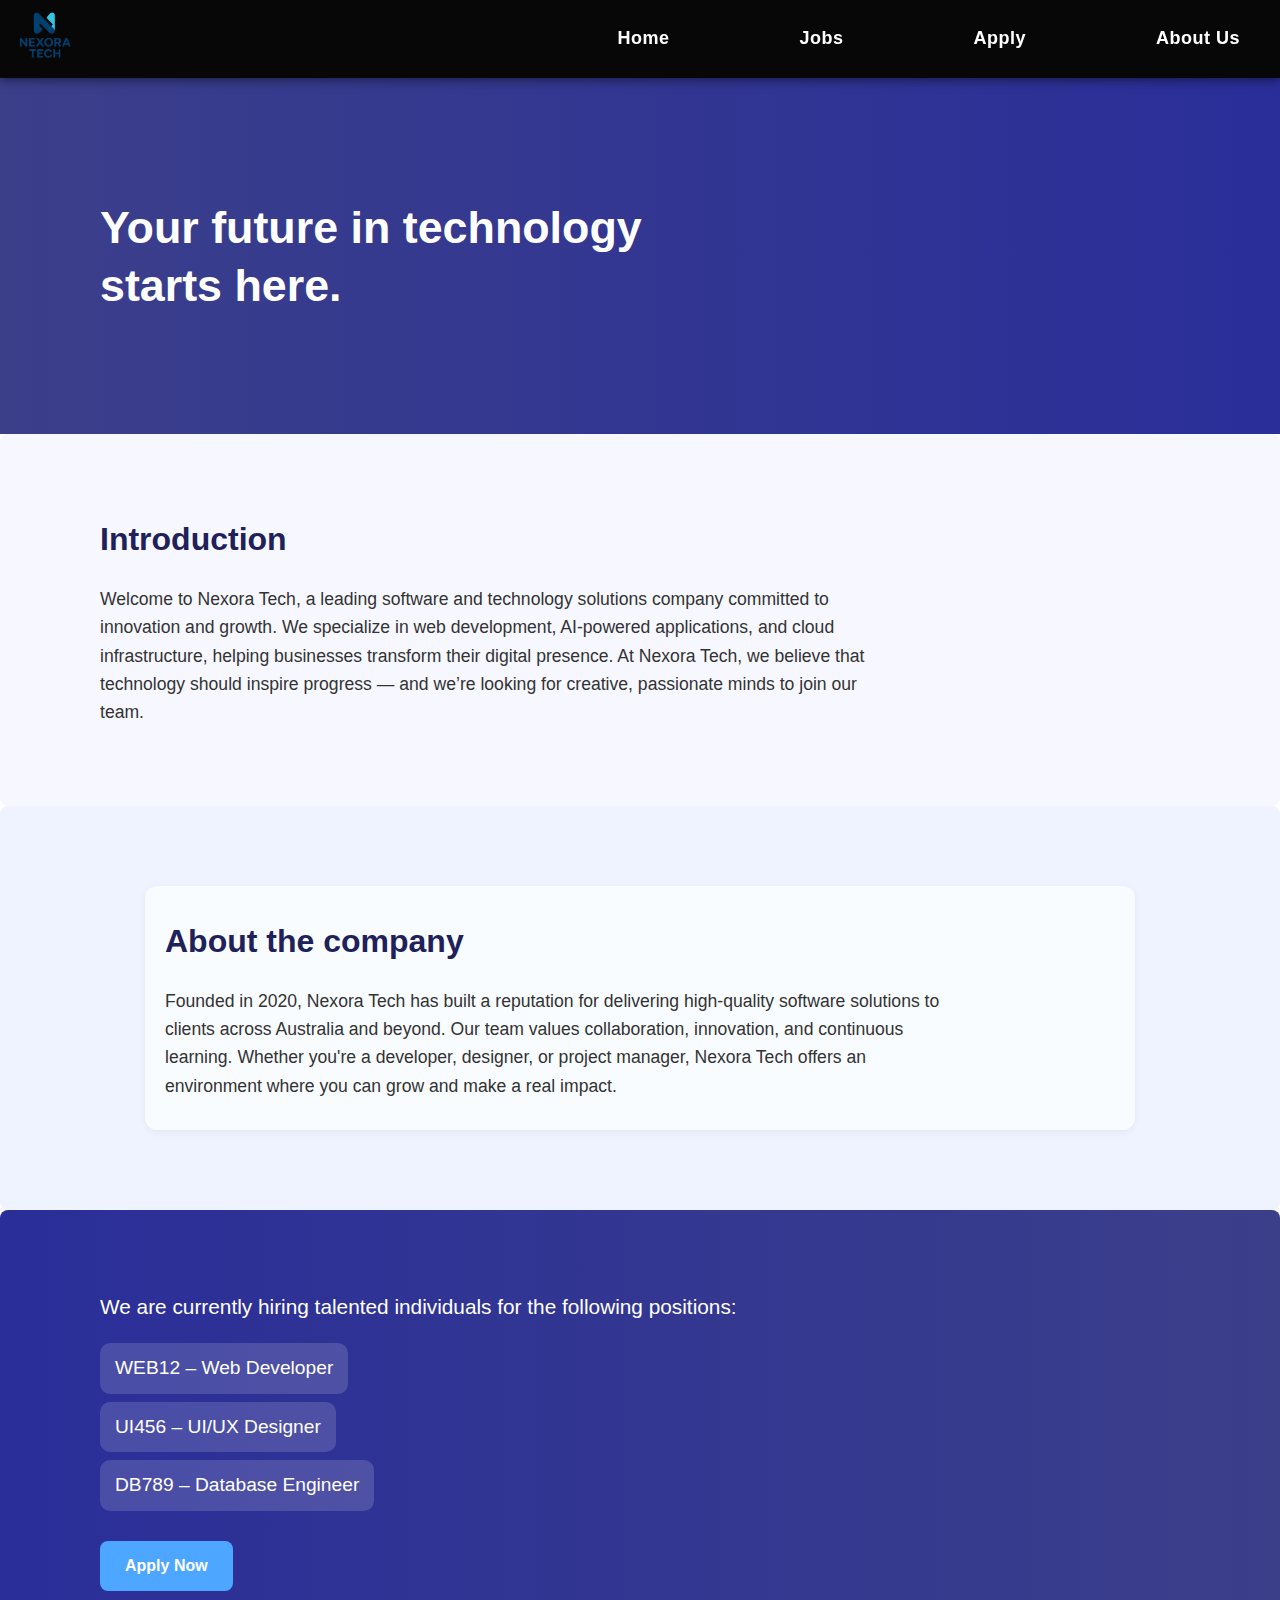
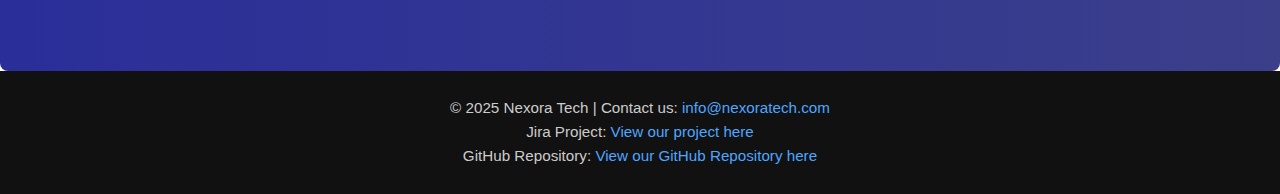
<file: project1/index.html>
<!DOCTYPE html>
<html lang="en">
<head>
  <meta charset="UTF-8">
  <meta name="viewport" content="width=device-width, initial-scale=1.0">
  <title>Nexora Tech</title>
  <link rel="stylesheet" href="../styles/styles.css">
</head>
<body>
  <!-- Navbar -->
  <header class="navbar">
    <div class="logo">
      <img src="../images/logo.png" alt="Nexora Tech Logo">
    </div>
    <nav class="nav-links">
      <a href="index.html">Home</a>
      <a href="jobs.html">Jobs</a>
      <a href="apply.html">Apply</a>
      <a href="about.html">About Us</a>
    </nav>
  </header>
  <!-- NỘI DUNG DƯỚI NÀYYYYY -->
  <main>
  <!--slogan -->
  <section id="slogan">
    <div class="slogan">
    <h1>Your future in technology starts here.</h1>
    </div>
  </section>

  <!-- intro -->
  <section id="IntroHeading">
    <div class="IntroHead">
    <h2>Introduction</h2>
    <p>Welcome to Nexora Tech, a leading software and technology solutions company committed to innovation and growth.
      We specialize in web development, AI-powered applications, and cloud infrastructure, helping businesses transform their digital presence.
      At Nexora Tech, we believe that technology should inspire progress — and we’re looking for creative, passionate minds to join our team.
    </p>
     </div>
  </section>

  <!--about-->
  <section id="AboutHeading">
    <div class="ABHead">
    <h2> About the company</h2>
    <p>
      Founded in 2020, Nexora Tech has built a reputation for delivering high-quality software solutions to clients across Australia and beyond.
      Our team values collaboration, innovation, and continuous learning. Whether you're a developer, designer, or project manager, Nexora Tech offers an environment where you can grow and make a real impact.
    </p>
    </div>
  </section>

  <!--Featured Job-->
  <section id="FeaturedJobHead">
  <div class="FjHead">
    <p>We are currently hiring talented individuals for the following positions:</p>

    <ul class="job-list">
      <li><a href="jobs.html#web"  >WEB12 – Web Developer</a></li>
      <li><a href="jobs.html#uiux" >UI456 – UI/UX Designer</a></li>
      <li><a href="jobs.html#db"   >DB789 – Database Engineer</a></li>
    </ul>
    <a href="apply.html" class="apply-btn">Apply Now</a>
  </div>
</section>

  <!-- Footer -->
  <footer>
    <p>© 2025 Nexora Tech | Contact us: <a href="mailto:info@nexoratech.com">info@nexoratech.com</a></p>
    <p>Jira Project: 
      <a href="https://leminh.atlassian.net/jira/software/projects/SCRUM/boards/1" target="_blank">View our project here</a>
    </p>
    <p>GitHub Repository: 
      <a href="https://github.com/WebTechnologyProject-Sep2025/projectpart1-groupass1-1-cos10026-1-group-3" target="_blank">View our GitHub Repository here</a>
    </p>
  </footer>
</main>
</body>
</html>
</file>
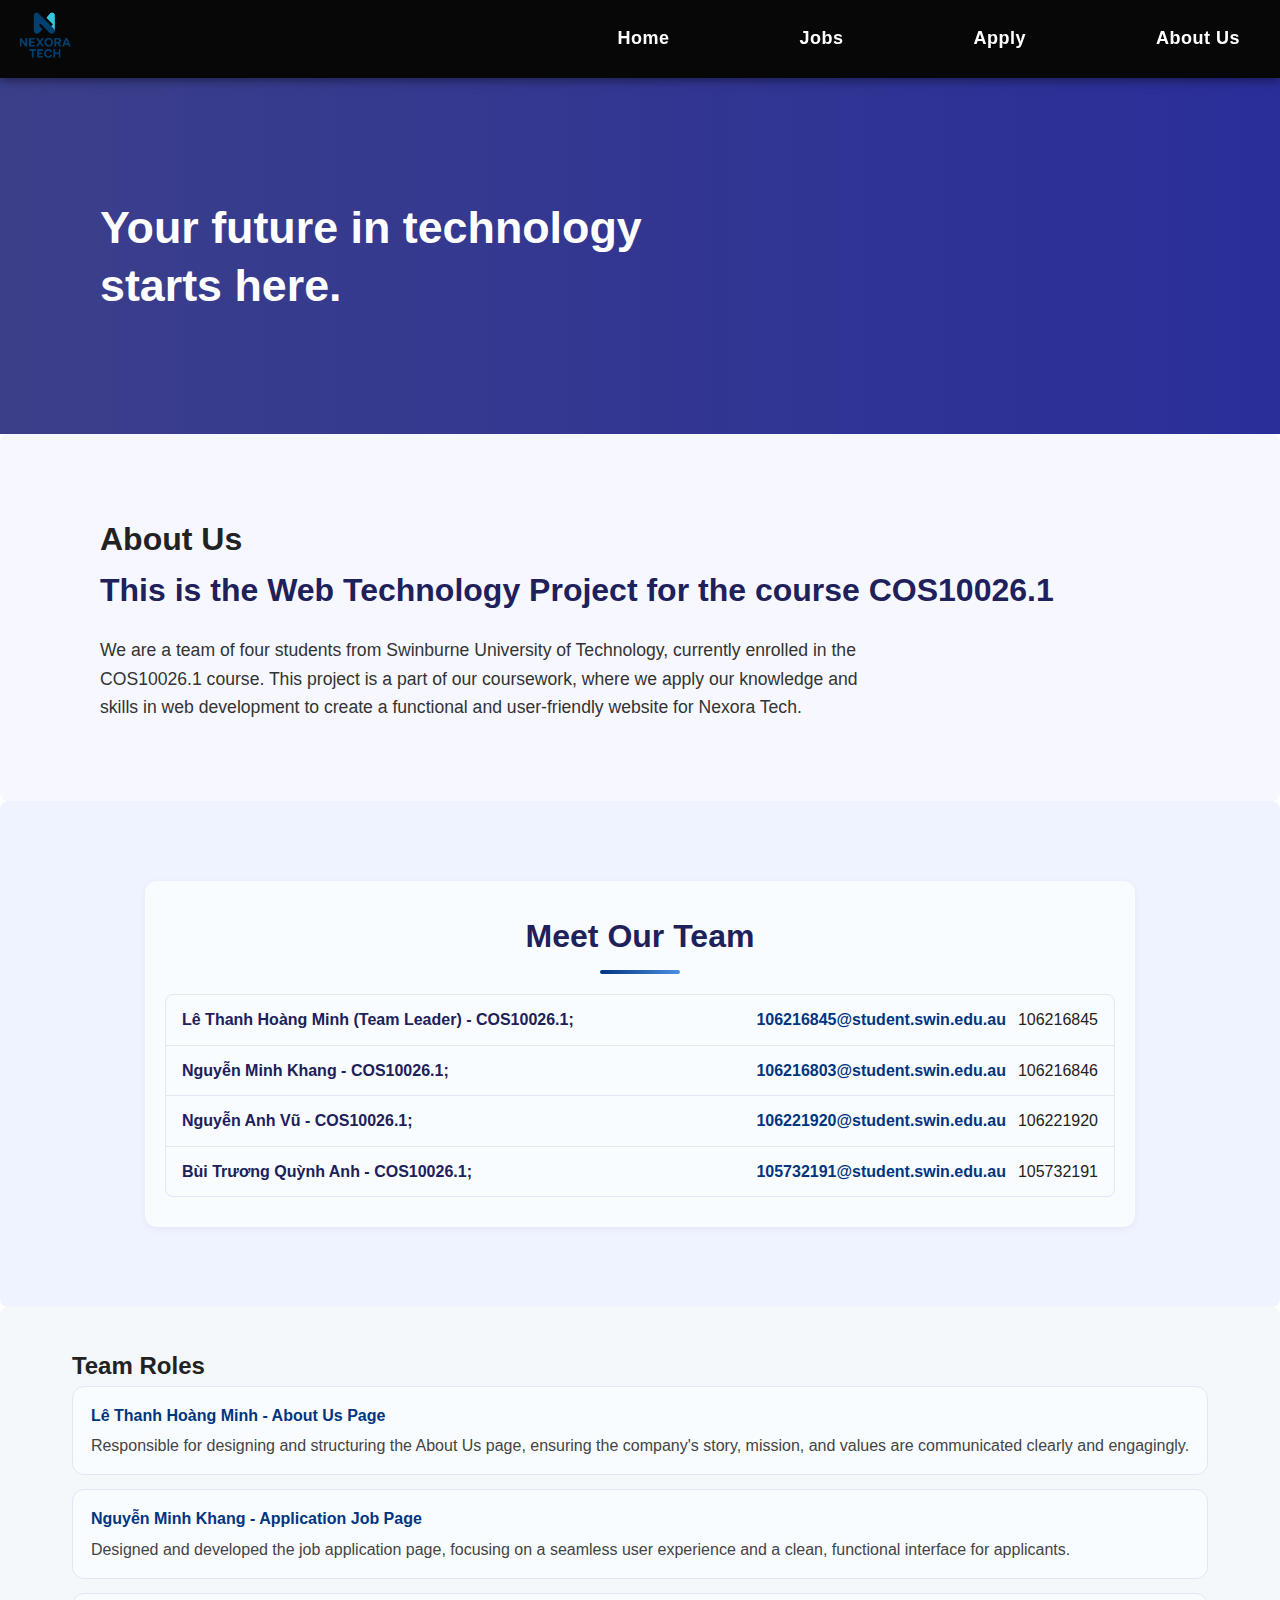
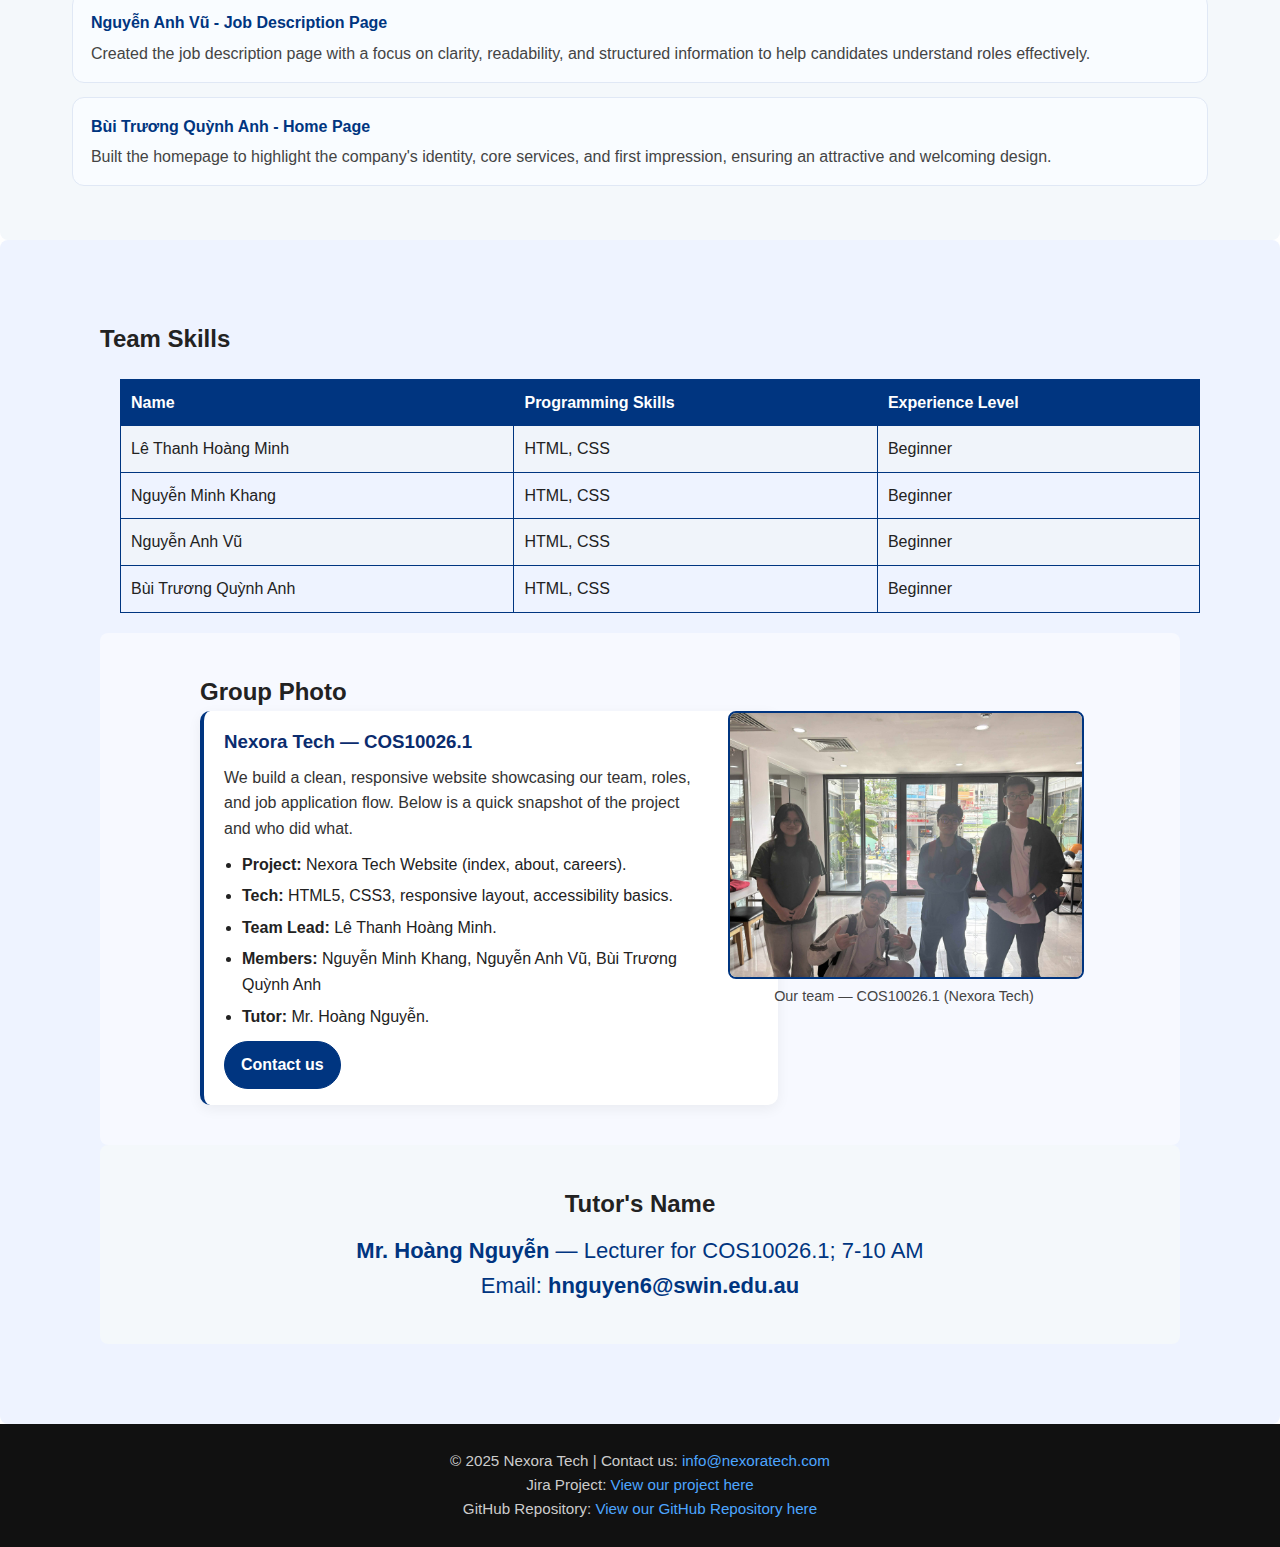
<file: project1/about.html>
<!DOCTYPE html>
<html lang="en">
<head>
  <meta charset="UTF-8">
  <meta name="viewport" content="width=device-width, initial-scale=1.0">
  <title>Nexora Tech</title>
  <link rel="stylesheet" href="../styles/styles.css">
</head>
<body>
  <!-- Navbar -->
  <header class="navbar">
    <div class="logo">
      <img src="../images/logo.png" alt="Nexora Tech Logo">
    </div>
    <nav class="nav-links">
      <a href="index.html">Home</a>
      <a href="jobs.html">Jobs</a>
      <a href="apply.html">Apply</a>
      <a href="about.html">About Us</a>
    </nav>
  </header>
  <!-- NỘI DUNG DƯỚI NÀYYYYY -->
  <main>
  <!--slogan -->
  <section id="slogan">
    <div class="slogan">
    <h1>Your future in technology starts here.</h1>
    </div>
  </section>
  <!-- intro -->
  <section id="IntroHeading">
    <div class="IntroHead">
    <h1>About Us</h1>
      <h2>This is the Web Technology Project for the course COS10026.1</h2>
      <p>We are a team of four students from Swinburne University of Technology, currently enrolled in the COS10026.1 course. This project is a part of our coursework, where we apply our knowledge and skills in web development to create a functional and user-friendly website for Nexora Tech.</p>
     </div>
  </section>
  <!--about-->
<section id="AboutHeading">
  <div class="ABHead">
    <h2 class="team-heading">Meet Our Team</h2>
    <ul class="team">
      <li>
        <span class="name">Lê Thanh Hoàng Minh (Team Leader) - COS10026.1;</span>
        <a href="mailto:106216845@student.swin.edu.au">106216845@student.swin.edu.au</a>
        <span class="student-id">106216845</span>
      </li>
      <li>
        <span class="name">Nguyễn Minh Khang - COS10026.1;</span>
        <a href="mailto:106216803@student.swin.edu.au">106216803@student.swin.edu.au</a>
        <span class="student-id">106216846</span>
      </li>
      <li>
        <span class="name">Nguyễn Anh Vũ - COS10026.1;</span>
        <a href="mailto:106221920@student.swin.edu.au">106221920@student.swin.edu.au</a>
        <span class="student-id">106221920</span>
      </li>
      <li>
        <span class="name">Bùi Trương Quỳnh Anh - COS10026.1;</span>
        <a href="mailto:105732191@student.swin.edu.au">105732191@student.swin.edu.au</a>
        <span class="student-id">105732191</span>
      </li>
    </ul>
  </div>
</section>
  <!--Featured Joba-->
<section class="team-roles-container">
  <div class="team-roles">
    <h2>Team Roles</h2>
    <dl>
      <div class="team-role">
        <dt>Lê Thanh Hoàng Minh - About Us Page</dt>
        <dd>Responsible for designing and structuring the About Us page, ensuring the company's story, mission, and values are communicated clearly and engagingly.</dd>
      </div>

      <div class="team-role">
        <dt>Nguyễn Minh Khang - Application Job Page</dt>
        <dd>Designed and developed the job application page, focusing on a seamless user experience and a clean, functional interface for applicants.</dd>
      </div>

      <div class="team-role">
        <dt>Nguyễn Anh Vũ - Job Description Page</dt>
        <dd>Created the job description page with a focus on clarity, readability, and structured information to help candidates understand roles effectively.</dd>
      </div>

      <div class="team-role">
        <dt>Bùi Trương Quỳnh Anh - Home Page</dt>
        <dd>Built the homepage to highlight the company's identity, core services, and first impression, ensuring an attractive and welcoming design.</dd>
      </div>
    </dl>
  </div>
</section>
  <!--Team Skills-->
<section id = "AboutHeading">
      <h2>Team Skills</h2>
      <table>
        <tr>
          <th>Name</th>
          <th>Programming Skills</th>
          <th>Experience Level</th>
        </tr>
        <tr>
          <td>Lê Thanh Hoàng Minh</td>
          <td>HTML, CSS</td>
          <td>Beginner</td>
        </tr>
        <tr>
          <td>Nguyễn Minh Khang</td>
          <td>HTML, CSS</td>
          <td>Beginner</td>
        </tr>
        <tr>
          <td>Nguyễn Anh Vũ</td>
          <td>HTML, CSS</td>
          <td>Beginner</td>
        </tr>
        <tr>
          <td>Bùi Trương Quỳnh Anh</td>
          <td>HTML, CSS</td>
          <td>Beginner</td>
        </tr>
      </table>
<!-- GROUP PHOTO -->
<section id="GroupPhoto" class="group-photo-section clearfix">
  <h2>Group Photo</h2>
  <figure class="group-figure">
    <img src="../images/group-photo.jpg" alt="Nexora Tech — Group Photo" loading="lazy">
    <figcaption>Our team — COS10026.1 (Nexora Tech)</figcaption>
  </figure>
  <div class="group-summary">
    <h3>Nexora Tech — COS10026.1</h3>
    <p>
      We build a clean, responsive website showcasing our team, roles, and job application flow.
      Below is a quick snapshot of the project and who did what.
    </p>
    <ul class="group-bullets">
      <li><strong>Project:</strong> Nexora Tech Website (index, about, careers).</li>
      <li><strong>Tech:</strong> HTML5, CSS3, responsive layout, accessibility basics.</li>
      <li><strong>Team Lead:</strong> Lê Thanh Hoàng Minh.</li>
      <li><strong>Members:</strong> Nguyễn Minh Khang, Nguyễn Anh Vũ, Bùi Trương Quỳnh Anh</li>
      <li><strong>Tutor:</strong> Mr. Hoàng Nguyễn.</li>
    </ul>
    <div class="group-cta">
      <a class="button-contact" href="mailto:106216845@student.swin.edu.au">Contact us</a>
    </div>
  </div>
</section>
  <!-- Tutor Info -->
<section class="tutor-container">
  <h2>Tutor's Name</h2>
  <p class="tutor">
    <strong>Mr. Hoàng Nguyễn</strong> — Lecturer for COS10026.1; 7-10 AM<br>
    Email: <a href="mailto:hnguyen6@swin.edu.au">hnguyen6@swin.edu.au</a>
  </p>
</section>
    </main>
  <!-- Footer -->
  <footer>
    <p>© 2025 Nexora Tech | Contact us: <a href="mailto:info@nexoratech.com">info@nexoratech.com</a></p>
    <p>Jira Project: 
      <a href="https://leminh.atlassian.net/jira/software/projects/SCRUM/boards/1" target="_blank">View our project here</a>
    </p>
    <p>GitHub Repository: 
      <a href="https://github.com/WebTechnologyProject-Sep2025/projectpart1-groupass1-1-cos10026-1-group-3" target="_blank">View our GitHub Repository here</a>
    </p>
  </footer>
</body>
</html>
</file>
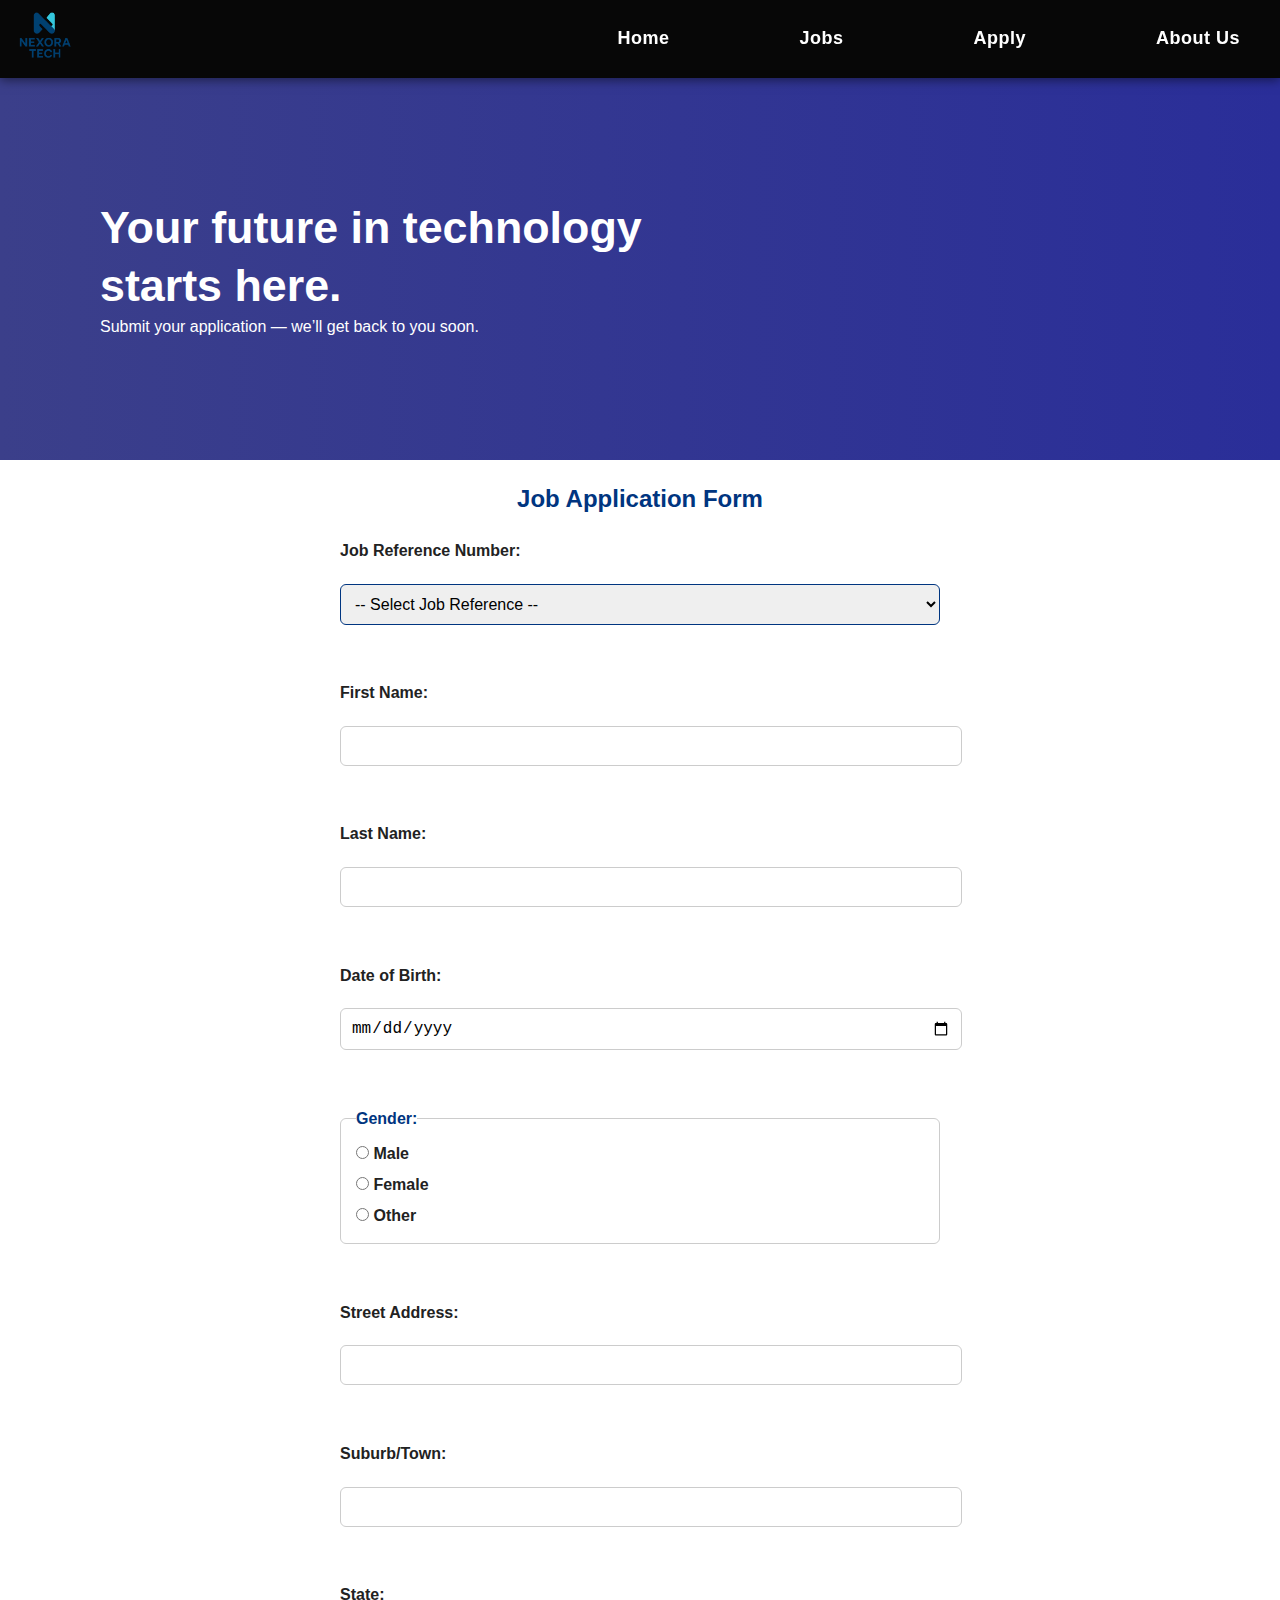
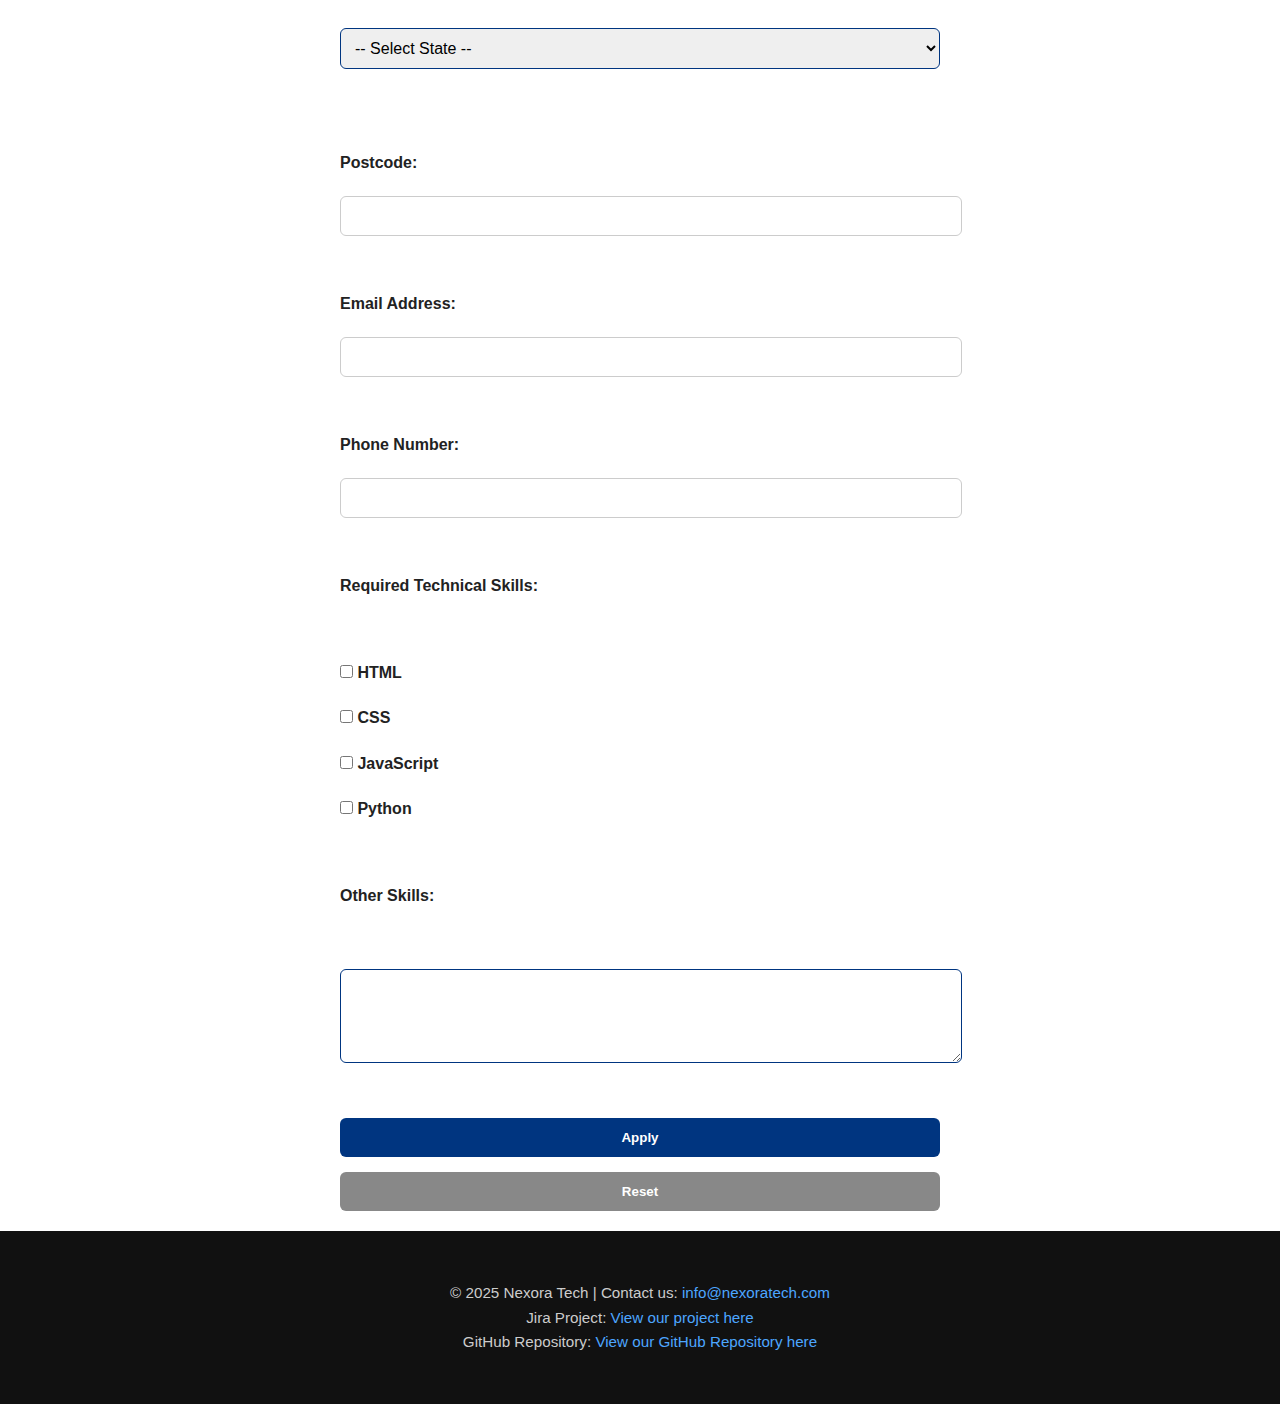
<file: project1/apply.html>
<!DOCTYPE html>
<html lang="en">
<head>
  <meta charset="UTF-8">
  <meta name="viewport" content="width=device-width, initial-scale=1.0">
  <title>Nexora Tech</title>
  <link rel="stylesheet" href="../styles/styles.css">
</head>
<body>
<!-- NAVBAR -->
  <header class="navbar">
    <div class="logo">
      <img src="../images/logo.png" alt="Nexora Tech Logo">
    </div>
    <nav class="nav-links">
      <a href="index.html">Home</a>
      <a href="jobs.html">Jobs</a>
      <a href="apply.html">Apply</a>
      <a href="about.html">About Us</a>
    </nav>
  </header>
<!-- NỘI DUNG DƯỚI NÀYYYYY -->
<section id="slogan">
  <div class="slogan-inner">
    <h1>Your future in technology starts here.</h1>
    <p>Submit your application — we’ll get back to you soon.</p>
  </div>
</section>
  <main>
    <section>
      <h2 class="headings">Job Application Form</h2>
      <form action="https://mercury.swin.edu.au/it000000/formtest.php" method="post">
        <label for="jobRef">Job Reference Number:</label>
        <select id="jobRef" name="jobRef" required>
          <option value="">-- Select Job Reference --</option>
          <option value="DEV123">DEV123 - Web Developer</option>
          <option value="UI456">UI456 - UI/UX Designer</option>
          <option value="DB789">DB789 - Database Admin</option>
        </select><br>
        <label for="fname">First Name:</label>
        <input type="text" id="fname" name="fname" maxlength="20" required><br>
        
        <label for="lname">Last Name:</label>
        <input type="text" id="lname" name="lname" maxlength="20" required><br>
        
        <label for="dob">Date of Birth:</label>
        <input type="date" id="dob" name="dob" required><br>
        
        <fieldset>
          <legend>Gender:</legend>
          <label><input type="radio" name="gender" value="Male" required> Male</label>
          <label><input type="radio" name="gender" value="Female"> Female</label>
          <label><input type="radio" name="gender" value="Other"> Other</label>
        </fieldset><br>
        
        <label for="street">Street Address:</label>
        <input type="text" id="street" name="street" maxlength="40" required><br>
        
        <label for="suburb">Suburb/Town:</label>
        <input type="text" id="suburb" name="suburb" maxlength="40" required><br>
        
        <label for="state">State:</label>
        <select id="state" name="state" required>
          <option value="">-- Select State --</option>
          <option value="New South Wales">New South Wales</option>
          <option value="Queensland">Queensland</option>
          <option value="Victoria">Victoria</option>
          <option value="Western Australia">Western Australia</option>
          <option value="South Australia">South Australia</option>
          <option value="Tasmania">Tasmania</option>
        </select><br><br>
        <label for="postcode">Postcode:</label>
        <input type="text" id="postcode" name="postcode" pattern="^\d{4}$" required><br>
        
        <label for="email">Email Address:</label>
        <input type="email" id="email" name="email" required><br>   
        
        <label for="phone">Phone Number:</label>
        <input type="text" id="phone" name="phone" pattern="^\d{8,12}$" required><br>      
        <label>Required Technical Skills:</label><br>
        <label><input type="checkbox" name="skills[]" value="HTML"> HTML</label>
        <label><input type="checkbox" name="skills[]" value="CSS"> CSS</label>
        <label><input type="checkbox" name="skills[]" value="JavaScript"> JavaScript</label>
        <label><input type="checkbox" name="skills[]" value="Python"> Python</label>
        <br>
        <label for="otherskills">Other Skills:</label><br>
        <textarea id="otherskills" name="otherskills" rows="4" cols="40"></textarea><br>
        <button type="submit">Apply</button>
        <button type="reset">Reset</button>
      </form>
    </section>
  </main>
  <footer>
  <footer>
    <p>© 2025 Nexora Tech | Contact us: <a href="mailto:info@nexoratech.com">info@nexoratech.com</a></p>
    <p>Jira Project: 
      <a href="https://leminh.atlassian.net/jira/software/projects/SCRUM/boards/1" target="_blank">View our project here</a>
    </p>
    <p>GitHub Repository: 
      <a href="https://github.com/WebTechnologyProject-Sep2025/projectpart1-groupass1-1-cos10026-1-group-3" target="_blank">View our GitHub Repository here</a>
    </p>
  </footer>
  </footer>
</body>
</html>
</file>
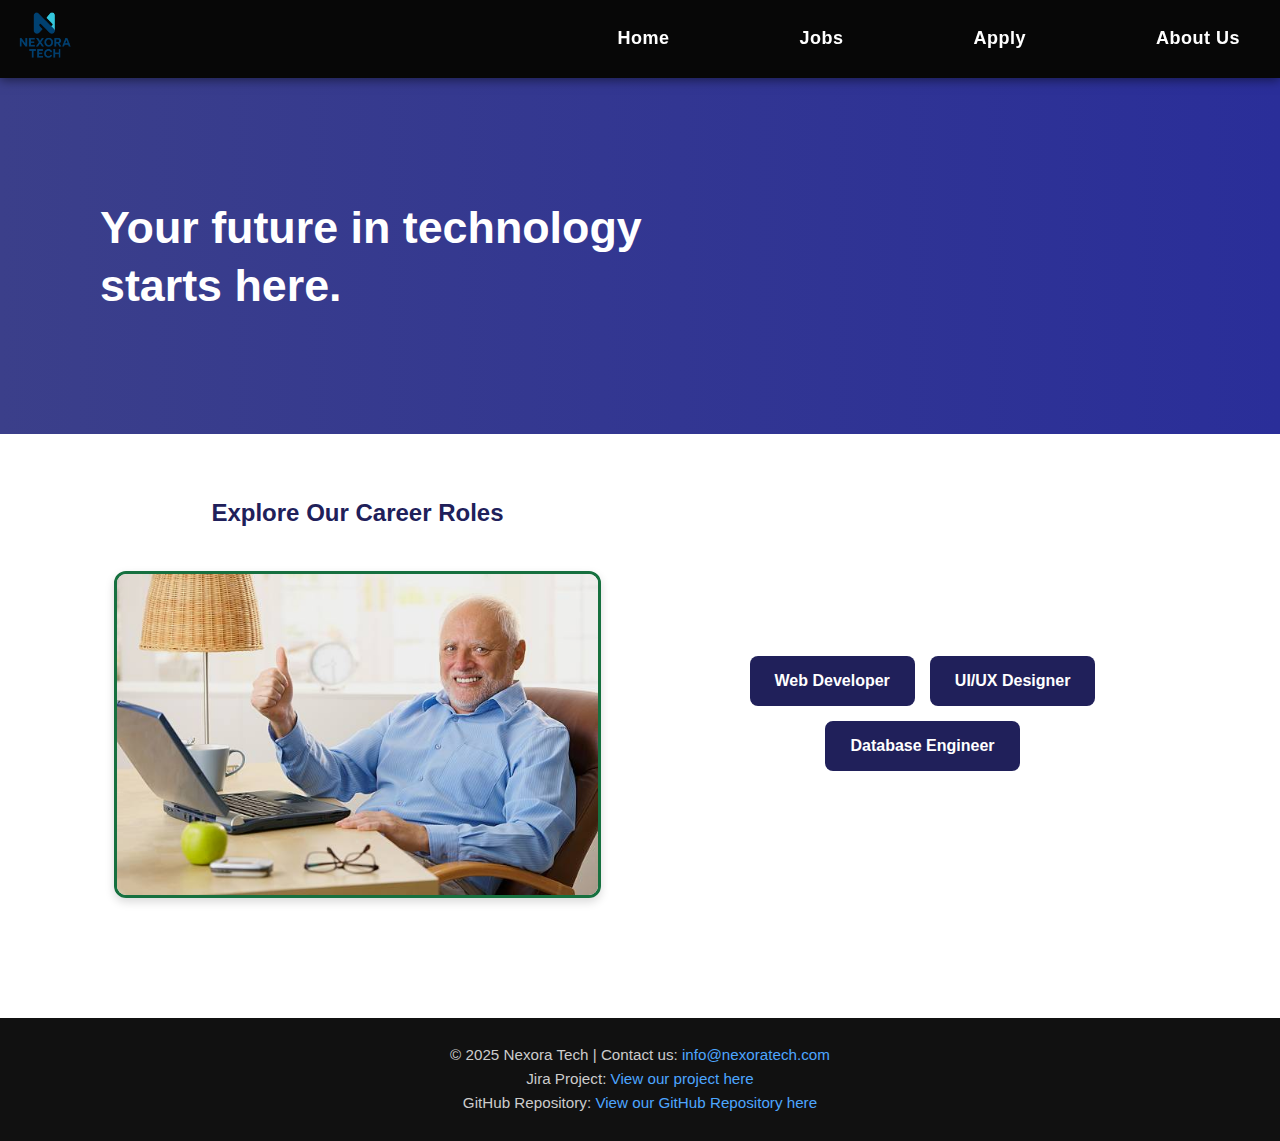
<file: project1/jobs.html>
<!DOCTYPE html>
<html lang="en">

<head>
  <meta charset="UTF-8" >
  <meta name="viewport" content="width=device-width, initial-scale=1.0" >
  <title>Nexora Tech Careers</title>
  <link rel="stylesheet" href="../styles/styles.css" >
</head>
<body>
  <!-- Header -->
  <header class="navbar">
    <div class="logo">
      <img src="../images/logo.png" alt="Nexora Tech Logo">
    </div>
    <nav class="nav-links">
      <a href="index.html">Home</a>
      <a href="jobs.html">Jobs</a>
      <a href="apply.html">Apply</a>
      <a href="about.html">About Us</a>
    </nav>
  </header>
  <!-- Hero Section -->
  <section id="slogan">
    <div class="slogan">
    <h1>Your future in technology starts here.</h1>
    </div>
  </section>
  <!-- Jobs Section -->
<section class="jobs">
  <h2 style="text-align:center; margin-bottom:30px; color:#20205a;">
    Explore Our Career Roles<br><br>
    <img src="../images/man.jpg" alt="A Little bit of The Creator" class="jobs-image">
  </h2>

  <div class="tab-container">
    <!-- Buttons -->
    <div class="tab-buttons">
      <a href="#web" class="tab-btn">Web Developer</a>
      <a href="#uiux" class="tab-btn">UI/UX Designer</a>
      <a href="#db" class="tab-btn">Database Engineer</a>
    </div>

    <!-- Web Developer -->
    <div id="web" class="tab-content">
      <div class="job-card">
        <h3 class="job-title">WEB12 – Web Developer</h3>
        <p class="job-desc">
          Join our front-end and back-end development teams to build interactive, scalable, and high-performance web solutions.
        </p>
        <h4>Responsibilities:</h4>
        <ol class="perks bold-numbers">
          <li>Develop and maintain responsive websites using HTML, CSS, JavaScript, and modern frameworks (React, Vue, or Next.js)</li>
          <li>Work with APIs and RESTful services to integrate back-end systems</li>
          <li>Collaborate with UI/UX designers to enhance usability and accessibility</li>
          <li>Ensure high performance and security across platforms</li>
          <li>Participate in Agile sprints and contribute to code reviews</li>
        </ol>
        <h4>Benefits:</h4>
        <ul class="perks">
          <li>Access to latest developer tools and cloud infrastructure</li>
          <li>Certification sponsorship and continuous learning programs</li>
          <li>Flexible work hours and hybrid options</li>
        </ul>
        <a href="apply.html" class="view-details">Apply Now</a>
      </div>
    </div>

    <!-- UI/UX Designer -->
    <div id="uiux" class="tab-content">
      <div class="job-card">
        <h3 class="job-title">UI456 – UI/UX Designer</h3>
        <p class="job-desc">
          Shape how users interact with technology. Our design team values creativity, research, and simplicity to craft intuitive experiences.
        </p>
        <h4>Responsibilities:</h4>
        <ol class="perks bold-numbers">
          <li>Design intuitive and engaging interfaces for apps and websites</li>
          <li>Conduct user research, wireframing, and prototyping using Figma or Adobe XD</li>
          <li>Collaborate with developers to ensure seamless implementation of design systems</li>
          <li>Test and iterate based on user feedback and analytics</li>
          <li>Maintain brand consistency across all design outputs</li>
        </ol>
        <h4>Benefits:</h4>
        <ul class="perks">
          <li>Creative autonomy in project execution</li>
          <li>Collaboration with diverse, cross-functional teams</li>
          <li>Annual design conference sponsorship</li>
        </ul>
        <a href="apply.html" class="view-details">Apply Now</a>
      </div>
    </div>

    <!-- Database Engineer -->
    <div id="db" class="tab-content">
      <div class="job-card">
        <h3 class="job-title">DB789 – Database Engineer</h3>
        <p class="job-desc">
          Power our data-driven systems by designing and maintaining secure, high-availability databases.
        </p>
        <h4>Responsibilities:</h4>
        <ol class="perks bold-numbers">
          <li>Design, implement, and optimize SQL and NoSQL database architectures</li>
          <li>Develop and maintain backup, recovery, and monitoring systems</li>
          <li>Collaborate with developers to ensure efficient data models and queries</li>
          <li>Ensure database scalability and security best practices</li>
          <li>Analyze performance bottlenecks and implement solutions</li>
        </ol>
        <h4>Benefits:</h4>
        <ul class="perks">
          <li>Work with industry-leading cloud database tools (AWS, Azure, MongoDB)</li>
          <li>Structured mentorship and leadership tracks</li>
          <li>Remote-friendly and performance-based bonuses</li>
        </ul>
        <a href="apply.html" class="view-details">Apply Now</a>
      </div>
    </div>
  </div>
</section>
  <!-- Footer -->
  <footer>
    <p>© 2025 Nexora Tech | Contact us: <a href="mailto:info@nexoratech.com">info@nexoratech.com</a></p>
    <p>Jira Project: 
      <a href="https://leminh.atlassian.net/jira/software/projects/SCRUM/boards/1" target="_blank">View our project here</a>
    </p>
    <p>GitHub Repository: 
      <a href="https://github.com/WebTechnologyProject-Sep2025/projectpart1-groupass1-1-cos10026-1-group-3" target="_blank">View our GitHub Repository here</a>
    </p>
  </footer>
</body>
</html>
</file>
<file: styles/styles.css>
/* ===Styles for Nexora Tech (styles.css) === */

/* === Base & Global (from indexstyles.css) === */

/* === RESET  === */
* {
  margin: 0;
  padding: 0;
}

body {
  font-family: 'Segoe UI', Tahoma, Geneva, Verdana, sans-serif;
  line-height: 1.6;
  color: #222;
  background-color: #fff;
}

/* === NAVBAR === */
.navbar {
  display: flex;
  justify-content: space-between;
  align-items: center;
  padding: 0px 40px;
  background-color: #070707;
  box-shadow: 0 2px 10px rgba(0, 0, 0, 0.5);
  position: sticky;
  top: 0;
  z-index: 100;
}

.logo img {
  height: 70px;
  margin-left: -30px;

}

.nav-links {
  display: flex;
  gap: 130px;
  align-items: center;
  justify-content: space-around
}

.nav-links a {
  color: white;
  text-decoration: none;
  font-weight: 600;
  font-size: 18px;
  transition: color 0.3s, transform 0.3s;
  letter-spacing: 0.5px;
}

.nav-links a:hover {
  color: #4da6ff;
  transform: scale(1.1);
}

/* top để giữ navbar trên cùng, z-index để navbar luôn xuất hiện trên các phần khác */
/* === SLOGAN === */
#slogan {
  display: block;
  width: 100%;             
  margin: 0;                
  padding: 120px 100px;    
  box-sizing: border-box;
  border-radius: 0;        /* tránh lộ viền trắng giữa section */
}
.slogan h1 {
  font-size: 2.8rem;
  font-weight: 700;
  max-width: 600px;
  line-height: 1.3;
}

/* === INTRO SECTION === */
#IntroHeading {
  background-color: #f7f8ff;
  padding: 80px 100px;
}

.IntroHead h2 {
  font-size: 2rem;
  color: #20205a;
  margin-bottom: 20px;
}

.IntroHead p {
  max-width: 800px;
  font-size: 1.1rem;
  color: #333;
}

/* === ABOUT SECTION === */
#AboutHeading {
  background-color: #fff;
  padding: 80px 100px;
}

.ABHead h2 {
  font-size: 2rem;
  color: #20205a;
  margin-bottom: 20px;
}

.ABHead p {
  max-width: 800px;
  font-size: 1.1rem;
  color: #333;
}

/* === FEATURED JOB SECTION === */
#FeaturedJobHead {
  background: linear-gradient(to right, #2a2e99, #3b3f8a); /* background màu gradient */
  color: white;
  padding: 80px 100px;
}

.FjHead p {
  font-size: 1.3rem;
  margin-bottom: 20px;
}

.job-list {
  list-style: none;
  margin-bottom: 30px;
}

.job-list li {
  font-size: 1.2rem;
  margin: 8px 0;
  background: rgba(255, 255, 255, 0.15);
  padding: 10px 15px;
  border-radius: 10px;
  width: fit-content; /* chỉ rộng vừa đủ nội dung */
  transition: background 0.3s ease; /* thời gian animation */
}

.job-list a {
  color: white;
  text-decoration: none;
}

.job-list li:hover {
  background: rgba(255, 255, 255, 0.3);
  transform: scale(1.05);
  font-weight: bold;
}

.apply-btn {
  display: inline-block; /* để có thể đặt padding và margin */
  background-color: #4da6ff;
  color: #fff;
  font-weight: 600;
  text-decoration: none;
  padding: 12px 25px;
  border-radius: 8px;
  transition: background 0.3s ease, transform 0.2s ease;
}

.apply-btn:hover { /*animation khi hover */
  background-color: #69b8ff;
  transform: translateY(-2px);
}

/* === FOOTER === */
footer {
  background-color: #111;
  color: #ccc;
  text-align: center;
  padding: 25px;
  font-size: 0.95rem;
}

footer a {
  color: #4da6ff;
  text-decoration: none;
}

footer a:hover {
  text-decoration: underline;
}


/* === Additions from applystyles.css === */
/* ================================================== SLOGAN (Hero Banner) ================================================== */ 
#slogan{
  background: linear-gradient(to right, #3b3f8a, #2a2e99);
  color: #fff;
  padding: 120px 100px;
  display: flex;
  align-items: center;
  justify-content: flex-start;
  width: 100%;
  margin: 0;
  border-radius: 0;
  box-shadow: none;
}

#slogan h1{
  font-size: 2.8rem;
  font-weight: 700;
  max-width: 600px;
  line-height: 1.3;
}

section{
  background: white;
  border-radius: 8px;
  padding: 20px;
  margin: 0px;
  max-width: 100%;

}

.headings{
  text-align: center;
  color: #003580;
  margin-bottom: 20px;
}

form{
  display: flex;
  flex-direction: column;
  gap: 15px;
  max-width: 600px;
  margin: 0 auto;
}

label{
  font-weight: bold;
  margin-bottom: 5px;
  display: block;
}

input[type="text"], input[type="email"], input[type="date"], select, textarea{
  width: 100%;
  padding: 10px;
  border: 1px solid #ccc;
  border-radius: 6px;
  font-size: 1rem;
}

input, select, textarea{
  border: 1px solid #003580;
}

fieldset{
  border: 1px solid #ccc;
  border-radius: 6px;
  padding: 10px 15px;
}

legend{
  font-weight: bold;
  color: #003580;
}

button{
  background: #003580;
  color: white;
  padding: 12px 18px;
  border: none;
  border-radius: 6px;
  cursor: pointer;
  font-weight: bold;
  transition: background 0.3s, transform 0.2s;
}

button:hover{
  background: #0056b3;
  transform: translateY(-2px);
}

button[type="reset"]{
  background: #888;
}

button[type="reset"]:hover{
  background: #666;
}


/* === Additions from aboutstyles.css === */
/* ================================================== INTRO SECTION ================================================== */ 
#IntroHeading{
  background-color: #f7f8ff;
  padding: 80px 100px;
}

/* ================================================== ABOUT SECTION (Team Members) ================================================== */ 
#AboutHeading{
  background-color: #eef3ff;
  padding: 80px 100px;
}

/* --- Team Members List --- */ 
.ABHead{
  max-width: 950px;
  margin: 0 auto;
  padding: 30px 20px;
  background: #f9fcff;
  border-radius: 12px;
  box-shadow: 0 2px 8px rgba(0,0,0,0.05);
}

.team{
  list-style: none;
  padding: 0;
  margin: 0;
  border: 1px solid #e0e8f5;
  border-radius: 8px;
}

.team li{
  display: flex;
  justify-content: space-between;
  align-items: center;
  padding: 12px 16px;
  border-bottom: 1px solid #e0e8f5;
  transition: background 0.3s ease, transform 0.2s ease, box-shadow 0.2s ease; /* thêm hiệu ứng */
}

.team li:last-child{
  border-bottom: none;
}

.team li:hover{
  background: #eef3ff;
  transform: translateX(5px);
  box-shadow: 2px 4px 8px rgba(0,0,0,0.1);
}

.team .name{
  flex: 1;
  font-weight: 600;
  color: #20205a;
  margin-right: 10px;
}

.team a{
  color: #003580;
  font-weight: 600;
  text-decoration: none;
  margin-right: 12px;
}

.team-heading{
  text-align: center;
  font-size: 28px;
  font-weight: 700;
  color: #003580;
  margin-bottom: 20px;
  position: relative;
}

.team-heading::after{
  content: "";
  display: block;
  width: 80px;
  height: 4px;
  background: linear-gradient(to right, #003580, #4a90e2);
  margin: 8px auto 0;
  border-radius: 2px;
}

/* ================================================== TEAM ROLES SECTION ================================================== */ 
.team-roles-container{
  display: flex;
  justify-content: center;
  background-color: #f4f8fb;
  padding: 40px 0; 
}

.team-role{
  background: #f9fcff;
  border: 1px solid #e0e8f5;
  border-radius: 12px;
  padding: 16px 18px;
  margin-bottom: 14px;
  transition: background 0.3s ease, transform 0.2s ease, box-shadow 0.2s ease;
}

.team-role:hover{
  background: #eef3ff;
  transform: translateY(-1px);
  box-shadow: 0 2px 8px rgba(0,0,0,0.06);
}

.team-roles dl{ margin: 0; }

.team-roles dt{
  font-weight: 700;
  color: #003580;
  margin: 0 0 6px;
}

.team-roles dd{
  margin: 0;
  color: #444;
  line-height: 1.5;
}

.team-roles a{
  color: #003580;
  font-weight: 700;
  text-decoration: none;
}

.team-roles a:hover{
  text-decoration: underline;
}

/* ================================================== TABLES (General Style) ================================================== */ 
table {
  border-collapse: collapse;
  width: 100%;
  margin: 20px;
}

table, th, td {
  border: 1px solid #003580;
}

th {
  background: #003580;
  color: white;
  padding: 10px;
  text-align: left;
}

td {
  padding: 10px;
}

tr:nth-child(even) { /* Màu nền xen kẽ cho các hàng chẵn */
  background: #f0f4fa;
}

tr:hover {
  background: #dce6f7;
}
/* ================================================== TUTOR SECTION ================================================== */ 
.tutor-container{
  background: #f4f8fb;
  padding: 40px 0;
  text-align: center;
}

.tutor{
  font-size: 22px;
  color: #003580;
  margin-top: 10px;
  line-height: 1.6;
}

.tutor a{
  color: #003580;
  font-weight: 600;
  text-decoration: none;
}

.tutor a:hover{
  text-decoration: underline;
}

/* ===== GROUP PHOTO LAYOUT ===== */ .group-photo-section{
  background: #f7f9ff;
  padding: 40px 100px;
}

.group-figure{
  float: right;
  margin: 0 0 16px 28px;     /* tạo khoảng cách với nội dung bên trái */
  max-width: 40%;
}

.group-figure img{
  display: block;
  width: 100%;
  height: auto;
  border: 2px solid #003580; 
  border-radius: 8px;
  background: #fff;
}

.group-figure figcaption{
  text-align: center;
  font-size: 0.9rem;
  color: #444;
  margin-top: 6px;
}

/* Khối nội dung bên trái ảnh */ .group-summary{
  max-width: 60ch;               
  padding: 16px 20px;
  background: #ffffff;
  border-left: 4px solid #003580;  
  box-shadow: 0 4px 14px rgba(0,0,0,.06);
  border-radius: 10px;
}

.group-summary h3{
  margin: 0 0 8px;
  color: #0b2c6e;
}

.group-summary p{
  margin: 0 0 10px;
  color: #333;
}

.group-bullets{
  margin: 0 0 12px 18px;
  padding: 0;
}

.group-bullets li{
  margin: 6px 0;
}

/* Nút nhỏ contact us */
.group-cta .button-contact{
  display: inline-block;
  padding: 10px 16px;
  text-decoration: none;
  font-weight: 600;
  border-radius: 1000px;
  border: 1px solid #003580;
  background: #003580;
  color: #fff;
  transition: transform .15s ease, opacity .2s ease;
}

.group-cta .button-contact:hover{
  transform: translateY(-1px);
  opacity: .95;
}

/* màn hình nhỏ thì ảnh với chữ tự canh xuống dưới */
@media (max-width: 768px){
  .group-figure {
    float: none;
    max-width: 100%;
    margin: 16px 0 0 0;
  }

.group-photo-section{
    padding: 28px 20px;
  }

.group-summary{
    max-width: 100%;
  }

.nav-links {
  display: grid;
  gap: 1rem;
  width: 80%;
}
.team{
  list-style: none;
  padding: 0;
  margin: 0;
  border: 1px solid #e0e8f5;
  border-radius: 8px;
  width: 100%;
}
.team li{
  display: inline-block;
  justify-content: space-between;
  align-items: center;
  padding: 12px 16px;
  border-bottom: 1px solid #e0e8f5;
  transition: background 0.3s ease, transform 0.2s ease, box-shadow 0.2s ease;
}}
/* === Additions from jobsstyles.css === */
/* --- Jobs Section --- */ 
.jobs{
  padding: 60px 20px;
  max-width: 1100px;
  margin: auto;
  display: grid;
  grid-template-columns: repeat(auto-fit, minmax(300px, 1fr));
  gap: 30px;
}

/* --- Job Card --- */ 
.job-card{
  background-color: #fff;
  border-radius: 12px;
  padding: 25px;
  box-shadow: 0 4px 10px rgba(0, 0, 0, 0.1);
  position: relative;
  display: flex;
  flex-direction: column;
  justify-content: space-between;
  transition: transform 0.2s ease, box-shadow 0.2s ease;
  scroll-margin-top: 120px;
}

.job-card:hover{
  transform: translateY(-6px);
  box-shadow: 0 8px 20px rgba(0, 0, 0, 0.15);
}

.job-title{
  font-size: 1.25rem;
  font-weight: bold;
  color: #20205a;
  margin-bottom: 10px;
}

.job-desc{
  font-size: 0.95rem;
  margin-bottom: 20px;
}

.perks{
  font-size: 0.9rem;
  color: #333;
  margin-bottom: 40px;
}

.view-details{
  position: absolute;
  bottom: 20px;
  left: 25px;
  background-color: #3b3f8a;
  color: white;
  padding: 8px 14px;
  border-radius: 5px;
  text-decoration: none;
  font-size: 0.9rem;
  font-weight: 500;
  transition: background 0.2s ease;
}

.view-details:hover{
  background-color: #0c56b3;
}

/* =============================== Tabbed Job Layout (Animated) =============================== */ /* Active label (checked tab) */ 
.tab-container{
  width: 90%;
  margin: auto;
}

.tab-buttons{
  display: flex;
  justify-content: center;
  gap: 15px;
  margin-bottom: 25px;
  flex-wrap: wrap;
}

.tab-btn{
  background: #20205a;
  color: white;
  padding: 12px 25px;
  border-radius: 8px;
  text-decoration: none;
  font-weight: 600;
  transition: background 0.25s ease, transform 0.2s ease;
}

.tab-btn:hover{
  background: #35358a;
  transform: translateY(-2px);
}

/* Hide all contents by default */ 
.tab-content{
  display: none;
  animation: fadeIn 0.4s ease;
}

/* Show content when targeted */ 
.tab-content:target{
  display: block;
}

/* Default visible section if none is targeted */ 
.tab-content:first-of-type{
  display: block;
}

/* Fade animation */ 
@keyframes fadeIn{
  from { opacity: 0; transform: translateY(10px); }

to{ opacity: 1; transform: translateY(0); }

} /* Highlight active tab */ 
.tab-btn[href="#web"]:target, .tab-btn[href="#uiux"]:target, .tab-btn[href="#db"]:target{
  background: #35358a;
}

.jobs-image{
  display: block;
  margin: 0 auto 30px auto;
  max-width: 90%;
  height: auto;
  border-radius: 12px;
  box-shadow: 0 4px 10px rgba(0, 0, 0, 0.15);
  filter: brightness(0.95) saturate(1.05);
  border: 3px solid #1b7544;
}

.bold-numbers li::marker{
  font-weight: bold;
}

/* --- Notes ---
   .jobs → contains all job cards
   .job-card → each job listing block
   .view-details → bottom-left button
*/
</file>
